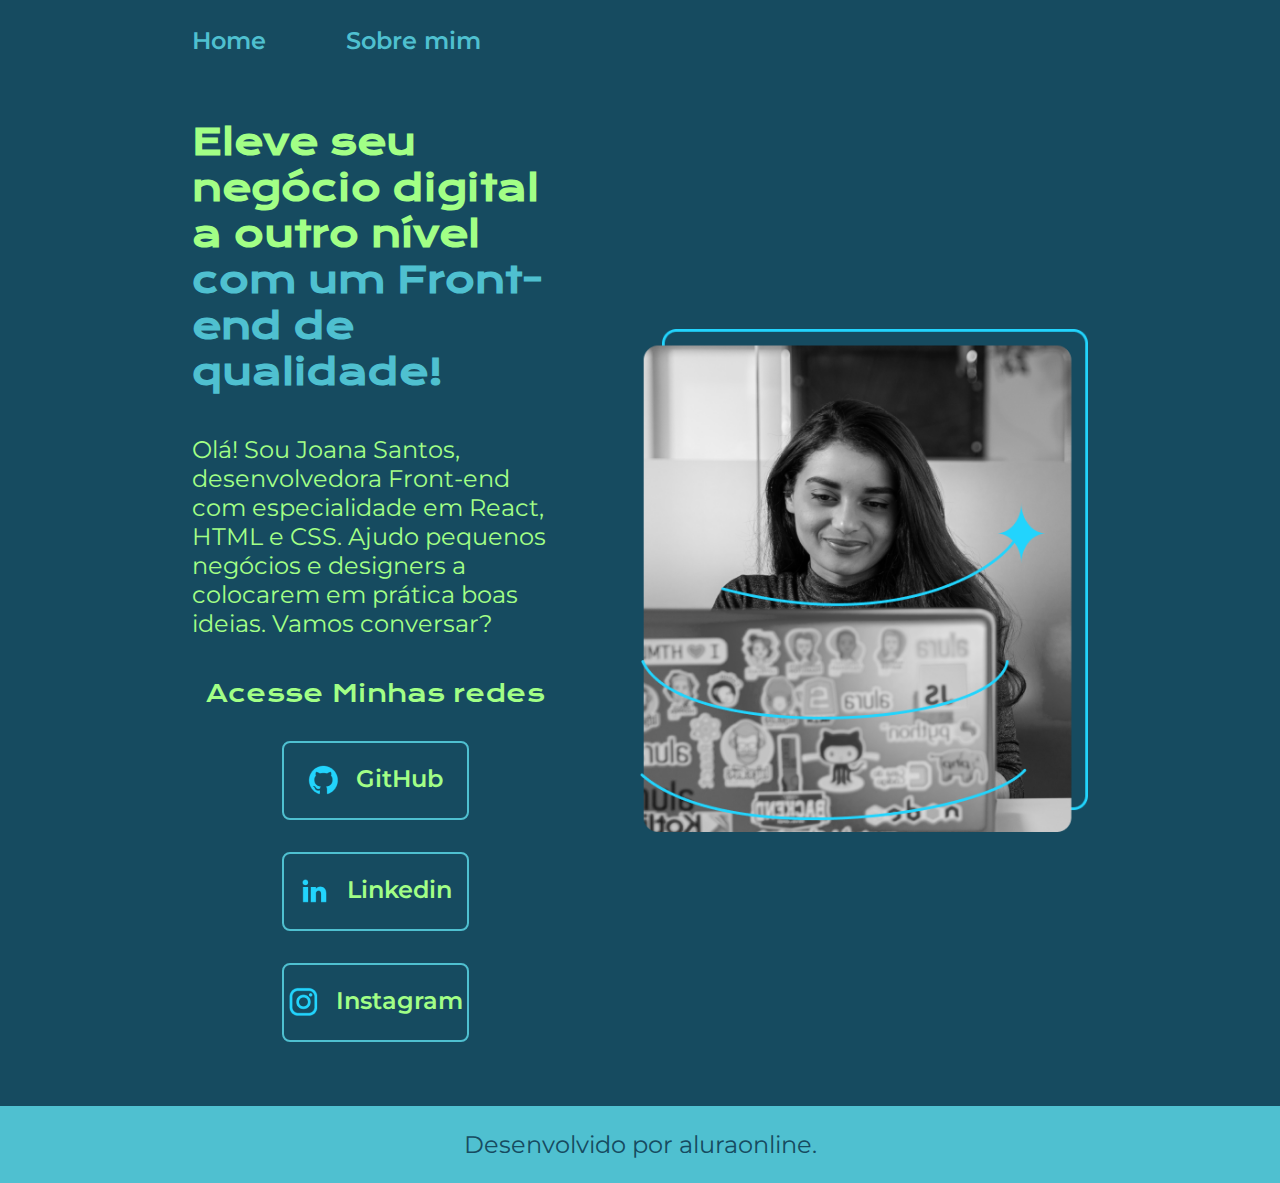
<file: index.html>
<!DOCTYPE html>
<html lang="pt-br">

<head>
    <meta charset="UTF-8">
    <meta name="viewport" content="width=device-width, initial-scale=1.0">
    <title>Portfolio</title>
    <link rel="stylesheet" href="./style/style.css">
</head>

<body>
    <header class="cabecalho">
        <nav class="cabecalho__menu">
            <a class="cabecalho__menu__link" href="index.html">Home</a>
            <a class="cabecalho__menu__link" href="about.html">Sobre mim</a>
        </nav>
    </header>
    <Main class="apresentacao">
        <section class="apresentacao__conteudo">
            <h1 class="apresentacao_conteudo_titulo">Eleve seu negócio digital a outro nível
                <strong class="titulo-destaque">com um Front-end de qualidade!</strong>
            </h1>
            <p class="apresentacao_conteudo_texto">Olá! Sou Joana Santos, desenvolvedora Front-end com especialidade em React,
                HTML e CSS. Ajudo pequenos negócios e designers a colocarem em prática boas
                ideias. Vamos conversar?</p>
        <div class="apresentacao__links">
            <h2 class="apresentacao__links__subtitulo">Acesse Minhas redes</h2>
            <a class="apresentacao__links__navegacao" href="https://github.com/alura-cursos">
                <img src="./assets/github.png">
                GitHub
            </a>
            <a class="apresentacao__links__navegacao" href="https://www.linkedin.com/in/andreapereira-ti/">
                <img src="./assets/linkedin.png">
                Linkedin
            </a>
            <a class="apresentacao__links__navegacao"href="https://www.instagram.com/aluraonline/">
                <img src="./assets/instagram.png">
                Instagram
            </a>           
        </div>
        </section>
          <img class="apresentacao__imagem" src="./assets/Imagem.png" alt="Foto da Joana Santos programando">
    </Main>
    <footer class="rodape">
        <p>Desenvolvido por aluraonline.</p>
    </footer>
</body>

</html>
</file>
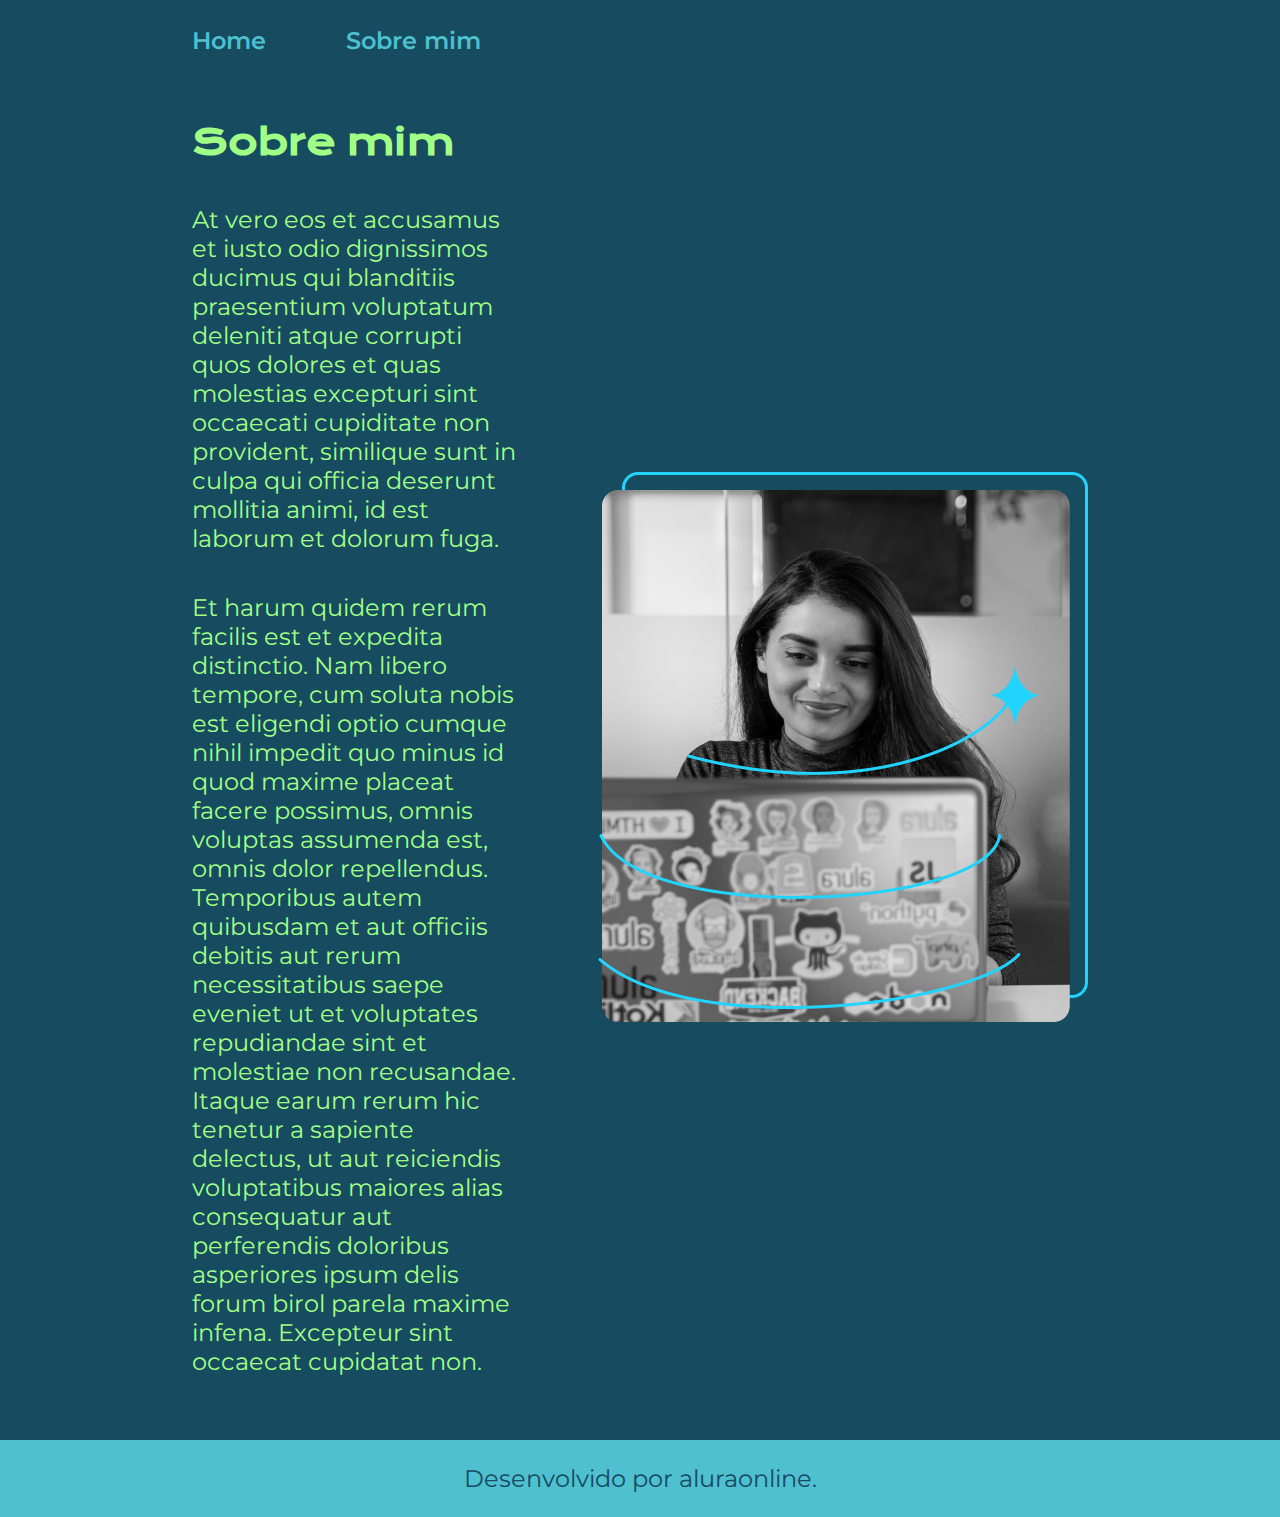
<file: about.html>
<!DOCTYPE html>
<html lang="pt-br">
<head>
    <meta charset="UTF-8">
    <meta name="viewport" content="width=device-width, initial-scale=1.0">
    <title>Sobre mim</title>
    <link rel="stylesheet" href="./style/style.css">
</head>
<body>
    <header class="cabecalho">
        <nav class="cabecalho__menu">
            <a class="cabecalho__menu__link" href="index.html">Home</a>
            <a class="cabecalho__menu__link" href="about.html">Sobre mim</a>
        </nav>
    </header>

    <main class="apresentacao">
        <section class="apresentacao__conteudo">
            <h1 class="apresentacao_conteudo_titulo">Sobre mim</h1>
            <p class="apresentacao_conteudo_texto">At vero eos et accusamus et iusto odio dignissimos ducimus qui blanditiis praesentium voluptatum deleniti atque corrupti quos dolores et quas molestias excepturi sint occaecati cupiditate non provident, similique sunt in culpa qui officia deserunt mollitia animi, id est laborum et dolorum fuga.</p>
            <p class="apresentacao_conteudo_texto">Et harum quidem rerum facilis est et expedita distinctio. Nam libero tempore, cum soluta nobis est eligendi optio cumque nihil impedit quo minus id quod maxime placeat facere possimus, omnis voluptas assumenda est, omnis dolor repellendus. Temporibus autem quibusdam et aut officiis debitis aut rerum necessitatibus saepe eveniet ut et voluptates repudiandae sint et molestiae non recusandae. Itaque earum rerum hic tenetur a sapiente delectus, ut aut reiciendis voluptatibus maiores alias consequatur aut perferendis doloribus asperiores ipsum delis forum birol parela maxime infena. Excepteur sint occaecat cupidatat non.</p>
        </section>
        <img src="./assets/Imagem.png" alt="Foto da Joana Santos programando">
    </main>

    <footer class="rodape">
        <p>Desenvolvido por aluraonline.</p>
    </footer>
    
</body>
</html>
</file>
<file: style/style.css>
@import url('https://fonts.googleapis.com/css2?family=Krona+One&family=Montserrat:wght@400;600&display=swap');

:root{

    --cor-primaria: #164B60;
    --cor-secundaria: #A2FF86;
    --cor-terciaria: #4FC0D0;
    --cor-hover: #1B6B93;


    --fonte-primaria: 'Krona One', sans-serif;
    --fonte-secundaria: 'Montserrat', sans-serif;

}


* {/*resetando as informações padrões do navegador*/
    margin: 0;
    padding: 0;
}

body {
   /* height: 100vh;*/
    box-sizing: border-box;
    background-color: var(--cor-primaria); /*mudando a cor da página*/
    color: var(--cor-secundaria);/*mudando a cor do text*/
}

.cabecalho{
    padding: 2% 0% 0% 15% ;

}

.cabecalho__menu{
    display: flex;
    gap: 80px;
}

.cabecalho__menu__link{
    font-family: var(--fonte-secundaria);
    font-size: 1.5rem;
    font-weight: 600;
    color: var(--cor-terciaria);
    text-decoration: none;
}

.apresentacao {
    padding: 5% 15%;
    display: flex;
    align-items: center;
    justify-content: space-between;
    gap: 82px;
}

.apresentacao__conteudo {
    width: 50%;
    display: flex;
    flex-direction: column;
    gap: 40px;    
}

.apresentacao_conteudo_titulo{
    font-size: 2.25rem;
    font-family: var(--fonte-primaria);
}

.titulo-destaque { /*o ponto serve  para indicar para o css que se trata de um classe*/
    color:var(--cor-terciaria);
}

.apresentacao_conteudo_texto {
    font-size: 1.5rem;
    font-family: var(--fonte-secundaria);
}

.apresentacao__links {
    display: flex;
    flex-direction: column;
    justify-content: space-between;
    align-items: center;
    gap: 32px;
}

.apresentacao__links__subtitulo {
    font-family: var(--fonte-primaria);
    font-weight: 400;
    font-size: 1.5rem;
}

.apresentacao__links__navegacao{
    
    display: flex;
    justify-content: center;
    gap: 16px;
    border: 2px solid var(--cor-terciaria);
    width: 50%;
    text-align: center;
    border-radius: 8px;
    font-size: 1.5rem;
    font-weight: 600;
    padding: 21.5px 0;
    text-decoration: none;
    color: var(--cor-secundaria);
    font-family: var(--fonte-secundaria);
}

.apresentacao__links__link:hover{
    background-color: var(--cor-hove)
    
}

.apresentacao__imagem{
    width: 50%;
}

.rodape {
    padding: 24px;
    color: var(--cor-primaria);
    background-color: var(--cor-terciaria);
    text-align: center;
    font-family: var(--fonte-secundaria);
    font-size: 1.5rem;
    font-weight: 400;


}

@MEDIA (max-width: 1200px){
    .cabecalho {
        padding: 10%;    
}

.cabecalho__menu{
    justify-content: center;
}

.apresentacao{
    flex-direction: column-reverse;
    padding: 5%;
}

.apresentacao__conteudo {
    width: auto;
}

}
</file>
